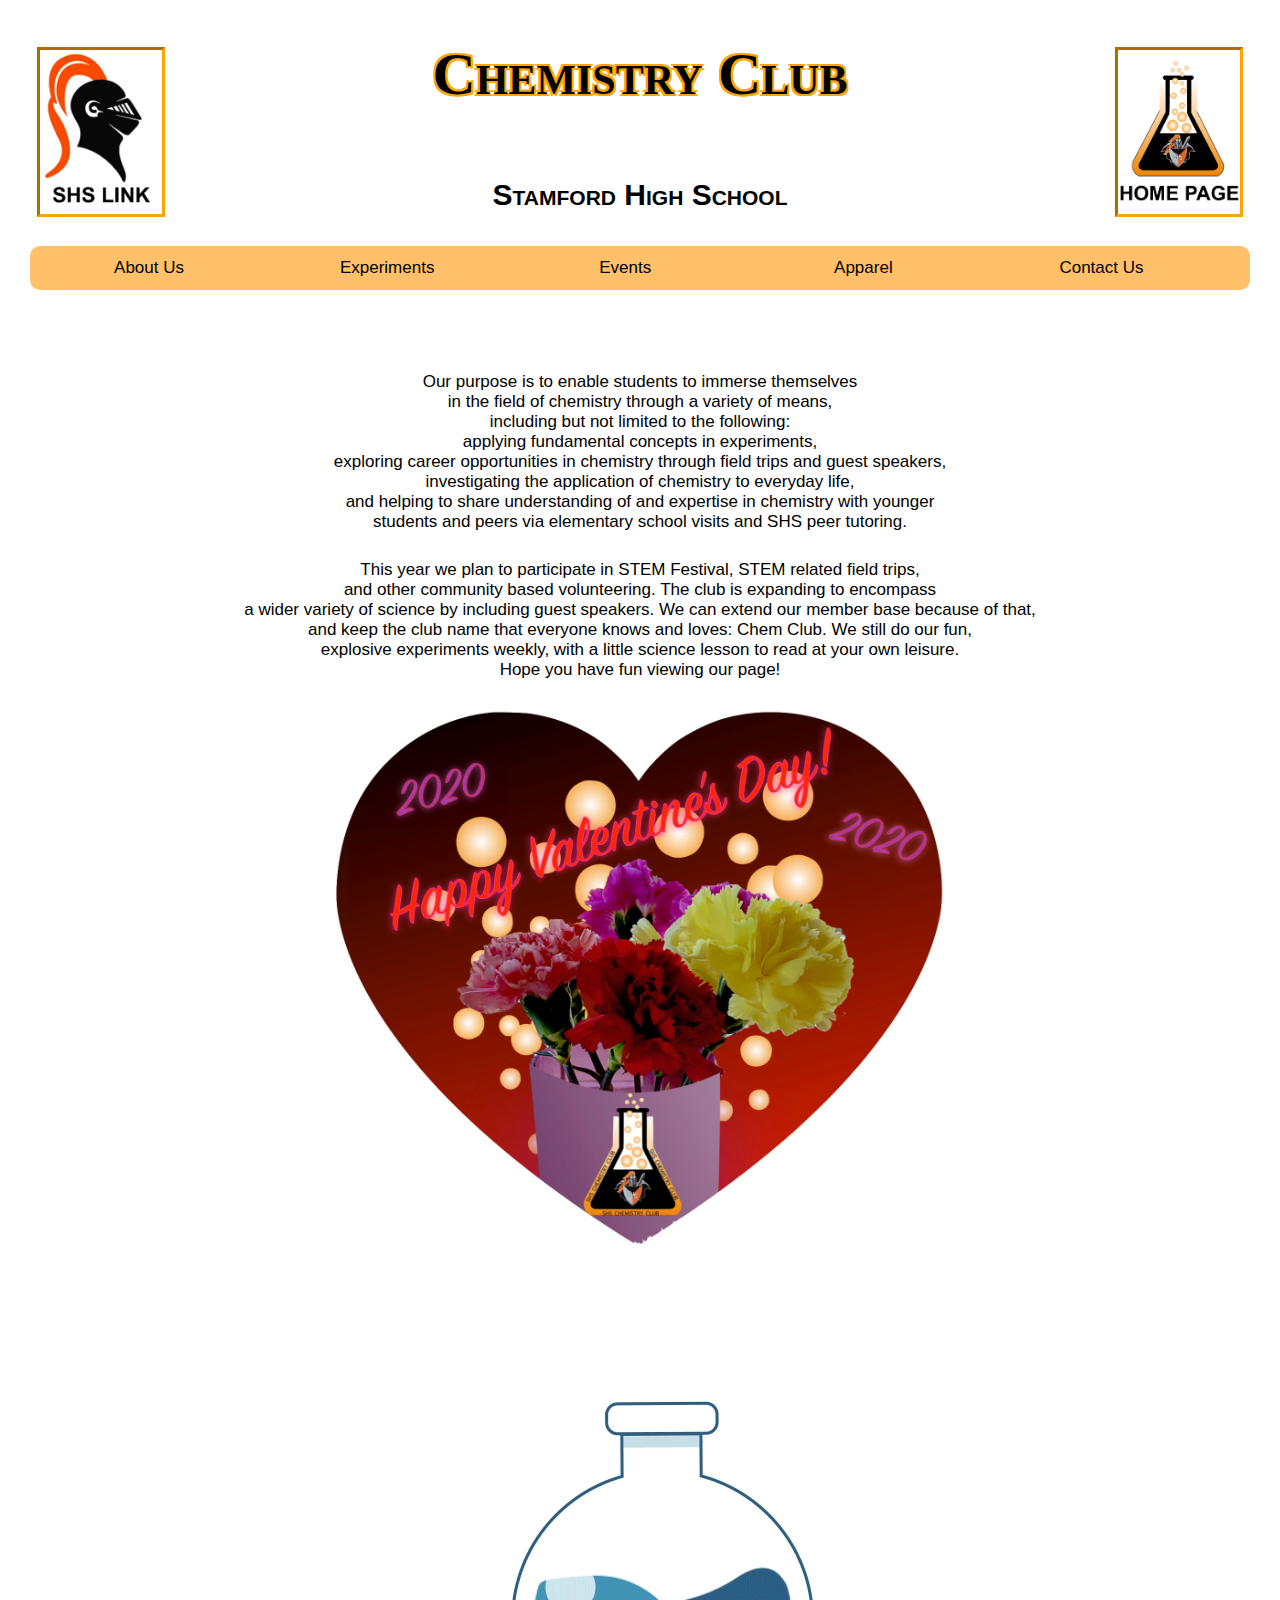
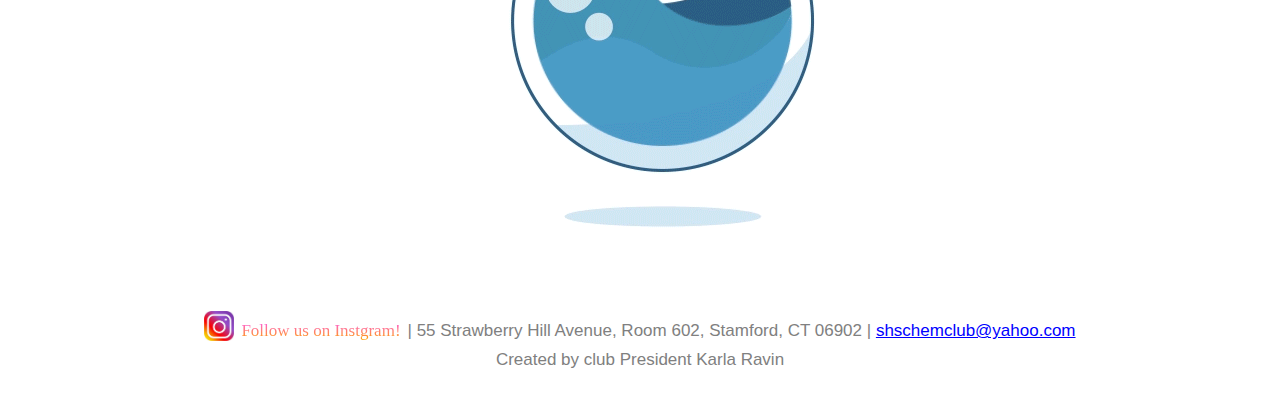
<file: index.html>
<!DOCTYPE html>
<html>

  <head>
    <link rel="stylesheet" href="chem.css">
    <meta name="viewport" content="width=device-width, initial-scale=1">
  </head>

  <body>
    <h4><a href="https://www.stamfordhigh.org" target="_blank"><img id="shslogo" src="shs_logo.jpg">
    <a href="index.html"><img id="chemlogo" src="chem_logo.jpg">
      <h1><a href="index.html">Chemistry Club</a></h1>    <br><h7><a href="https://www.stamfordhigh.org" target="_blank"> Stamford High School</h7></a></br>

    </h4>
    <p> </p>
    <div class="navbar">
        <a href="about.html">About Us</a>
        <a href="experiments.html">Experiments</a>
        <a href="events.html">Events</a>
        <a href="apparel.html">Apparel</a>
        <a href="contact.html">Contact Us</a>
    </div>
    <p></p>

<br><h5>Our purpose is to enable students to immerse themselves <br>in the field of chemistry through a variety of means, <br>including but not limited to the following: <br>applying fundamental concepts in experiments, <br>exploring career opportunities in chemistry through field trips and guest speakers, <br>investigating the application of chemistry to everyday life, <br>and helping to share understanding of and expertise in chemistry with younger <br>students and peers via elementary school visits and SHS peer tutoring.<p></p></h5>
  <h5 id="right">This year we plan to participate in STEM Festival, STEM related field trips, <br> and other community based volunteering. The club is expanding to encompass <br>a wider variety of science by including guest speakers. We can extend our member base because of that, <br>and keep the club name that everyone knows and loves: Chem Club. We still do our fun, <br>explosive experiments weekly, with a little science lesson to read at your own leisure. <br>Hope you have fun viewing our page!<p></p>
</h5>
<style>
  #vday{
    height:50%;
    width:50%;
  }
</style>
<p></p>
<img id="vday" src="vday.jpg">
<p></p>
<img src="gif.gif">

<style>
  body{
    font-family: sans-serif;
  }
</style>

<p></p><p><center><div class="footnote">
  <a href="https://www.instagram.com/shs.chem.club/" target="_blank"><img id="instalogo" src="instagram_logo.jpg">
  <a href="https://www.instagram.com/shs.chem.club/" target="_blank" id="h3">Follow us on Instgram!</a>
  <footnote class="footnote_text">
    | 55 Strawberry Hill Avenue, Room 602, Stamford, CT 06902 |
    <a href="mailto:shschemclub@yahoo.com" target="_blank" id="email"><u>shschemclub@yahoo.com</u></a><br>
    Created by club President Karla Ravin
  </footnote>
</div></center></p>
</file>
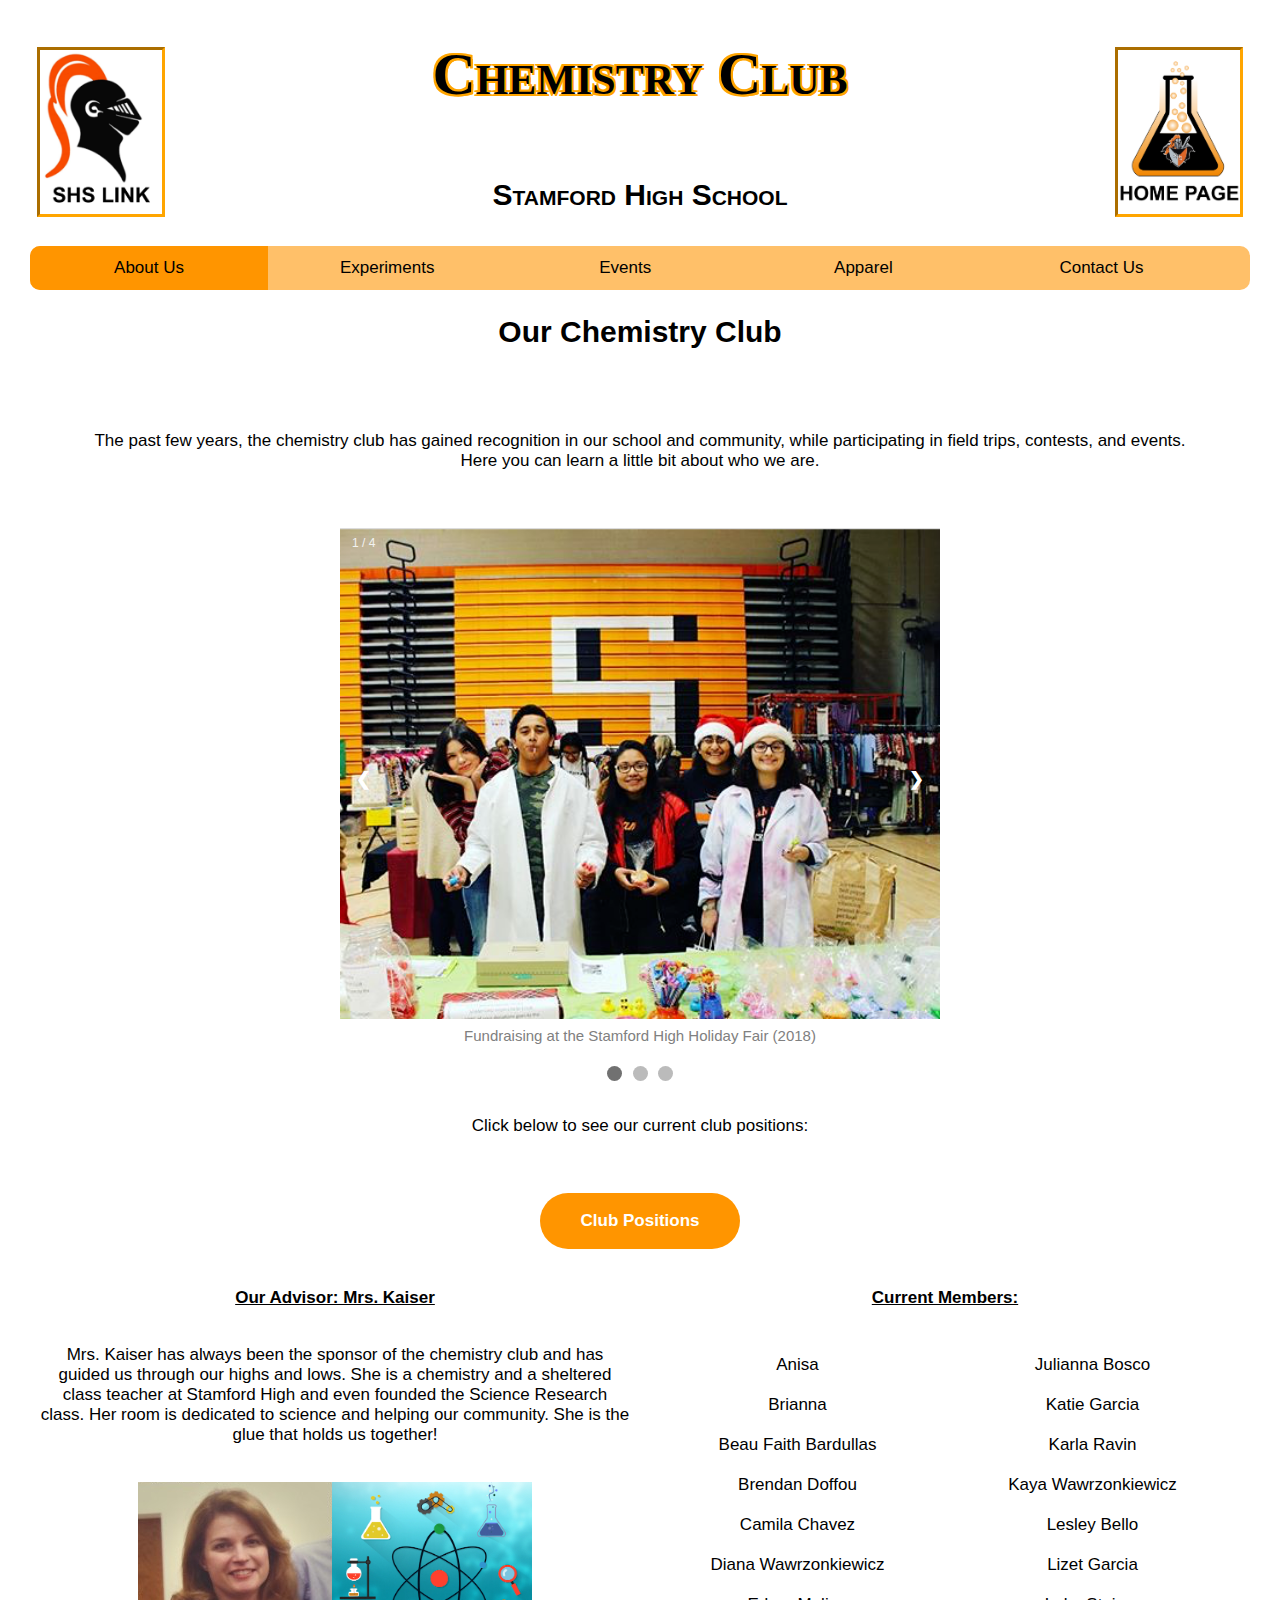
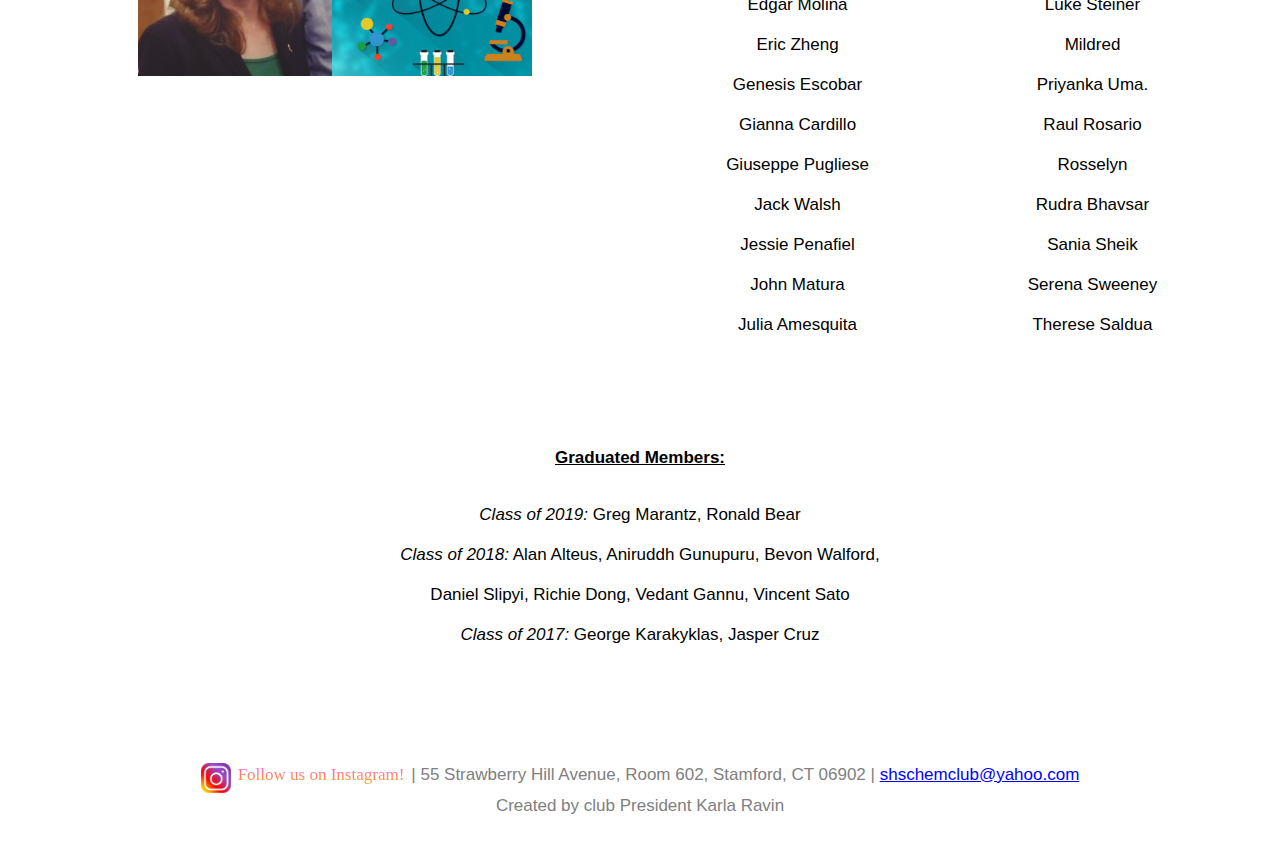
<file: about.html>
<!DOCTYPE html>
<html>

  <head>
    <link rel="stylesheet" href="chem.css">
    <meta name="viewport" content="width=device-width, initial-scale=1">
    <script src="chem.js"></script>
  </head>

  <body>
    <h4><a href="https://www.stamfordhigh.org" target="_blank"><img id="shslogo" src="shs_logo.jpg">
    <a href="index.html"><img id="chemlogo" src="chem_logo.jpg">
      <h1><a href="index.html">Chemistry Club</a></h1>    <br><h7><a href="https://www.stamfordhigh.org" target="_blank"> Stamford High School</h7></a></br>

    </h4>
    <div class="navbar">
        <a href="about.html" class="current">About Us</a>
        <a href="experiments.html">Experiments</a>
        <a href="events.html">Events</a>
        <a href="apparel.html">Apparel</a>
        <a href="contact.html">Contact Us</a>
    </div>
    <p></p>
<style>
    body{
      font-family: sans-serif;
    }
    .collapsible {
      background-color: #ff9500;
      color: white;
      cursor: pointer;
      padding: 18px;
      width: 200px;
      border-radius: 30px;
      border: none;
      text-align: center;
      outline: none;
      font-size: 17px;
      font-family: sans-serif;
    }

    .active{
      background-color: #ff9500;
    }

    .collapsible:hover {
      background-color: black;
    }

    .collapsible:after {
      content: '';
      color: white;
      font-weight: bold;
      float: right;
      margin-left: 5px;
    }

    .active:after {
      content: "";
      background-color: #ff9500;

    }

    .content {
      padding: 0 18px;
      max-height: 0;
      overflow: hidden;
      width: 200px;
      transition: max-height 0.2s ease-out;
      background-color: #ffebc4;
      text-align: center;
      display: block;
      margin:auto;
      border-radius: 30px;
      font-family: sans-serif;
    }
    /* Create two equal columns that floats next to each other */
.column {
  float: left;
  width: 50%;
  padding: 10px;
}

/* Clear floats after the columns */
.row:after {
  content: "";
  display: table;
  clear: both;
}
    </style>
    <h2> Our Chemistry Club</h2>
    <br><h5>The past few years, the chemistry club has gained recognition in our school and community, while participating in field trips, contests, and events. <br>Here you can learn a little bit about who we are.</h5></br>

    <div class="slideshow-container">

      <div class="mySlides fade">
        <div class="numbertext">1 / 4</div>
        <img src="members3.jpg" style="width:100%">
        <div class="text">Fundraising at the Stamford High Holiday Fair (2018)</div>
      </div>

      <div class="mySlides fade">
        <div class="numbertext">2 / 4</div>
        <img src="members2.jpg" style="width:100%">
        <div class="text">STEM Festival in Stamford (2018)</div>
      </div>

      <div class="mySlides fade">
        <div class="numbertext">3 / 4</div>
        <img src="members1.jpg" style="width:100%">
        <div class="text">End of the year outing (2019)</div>
      </div>

      <div class="mySlides fade">
        <div class="numbertext">4 / 4</div>
        <img src="1fair19.jpg" style="width:100%">
        <div class="text">Some of our new members for 2019-2020 at the Holiday Fair!</div>
      </div>

      <a class="prev" onclick="plusSlides(-1)">&#10094;</a>
      <a class="next" onclick="plusSlides(1)">&#10095;</a>

      </div>
      <br>

      <div style="text-align:center">
        <span class="dot" onclick="currentSlide(1)"></span>
        <span class="dot" onclick="currentSlide(2)"></span>
        <span class="dot" onclick="currentSlide(3)"></span>
      </div>
      <p></p>

  <h5>Click below to see our current club positions:</h5><br><centered><button class="collapsible"><b>Club Positions</b></button>
    <div class="content">
      <h5><p>President:<br>Karla Ravin</p>
        <p>Vice President and Social Media:<br>Jessie Penafiel</p>
        <p>Vice President:<br>Rudra Bhavsar</p>
      </h5>
    </div></centered>

<div class="row">
    <div class="column">
      <h5>
        <b><u>Our Advisor: Mrs. Kaiser</b></u><p></p><br> Mrs. Kaiser has always been the sponsor of the chemistry club and has guided us through our highs and lows. She is a chemistry and a sheltered class teacher at Stamford High and even founded the Science Research class. Her room is dedicated to science and helping our community. She is the glue that holds us together!<p></p>
      </br><img src="kaiserpic.jpg" id="pic"><img src="chempic.jpg" id="pic"> </a>
      </h5>
    </div>
    <div class="column">
      <h5>
        <u><b>Current Members:</b></u><p></p>
        <div class="row">
          <div class="column">
        <br>Anisa</br>
        <br>Brianna</br>
        <br>Beau Faith Bardullas</br>
        <br>Brendan Doffou</br>
        <br>Camila Chavez</br>
        <br>Diana Wawrzonkiewicz</br>
        <br>Edgar Molina</br>
        <br>Eric Zheng</br>
        <br>Genesis Escobar</br>
        <br>Gianna Cardillo</br>
        <br>Giuseppe Pugliese</br>
        <br>Jack Walsh</br>
        <br>Jessie Penafiel</br>
        <br>John Matura</br>
        <br>Julia Amesquita</br>
      </div>
      <div class="column">
        <br>Julianna Bosco</br>
        <br>Katie Garcia</br>
        <br>Karla Ravin</br>
        <br>Kaya Wawrzonkiewicz</br>
        <br>Lesley Bello</br>
        <br>Lizet Garcia</br>
        <br>Luke Steiner</br>
        <br>Mildred</br>
        <br>Priyanka Uma.</br>
        <br>Raul Rosario</br>
        <br>Rosselyn</br>
        <br>Rudra Bhavsar</br>
        <br>Sania Sheik</br>
        <br>Serena Sweeney</br>
        <br>Therese Saldua</br>
        <p></p>
        </h5>
    </div>
  </div>
</div>
</div>

<h5><br><u><b>Graduated Members:</b></u></br><p></p>
  <br><i>Class of 2019:</i> Greg Marantz, Ronald Bear</br>
  <br><i>Class of 2018:</i> Alan Alteus, Aniruddh Gunupuru, Bevon Walford,</br><br> Daniel Slipyi, Richie Dong, Vedant Gannu, Vincent Sato</br>
  <br><i>Class of 2017:</i> George Karakyklas, Jasper Cruz</br>
  </h5>
  <p></p>
  <p></p>
  <p></p>
  <br></br>

<script>
  var coll = document.getElementsByClassName("collapsible");
  var i;

  for (i = 0; i < coll.length; i++) {
    coll[i].addEventListener("click", function() {
      this.classList.toggle("active");
      var content = this.nextElementSibling;
      if (content.style.maxHeight){
        content.style.maxHeight = null;
      } else {
        content.style.maxHeight = content.scrollHeight + "px";
      }
    });
  }
  </script>

<!-- SLIDESHOW ~~~~~~~~~~~~~~~~~~~~~~~~~~~~~~~~~~~~~~~~ -->
<style>
* {box-sizing: border-box}
body {  font-family: sans-serif;}
.mySlides {display: none}
img {vertical-align: middle;}

/* Slideshow container */
.slideshow-container {
  max-width: 600px;
  max-height: 600px;
  position: relative;
  margin: auto;
  margin-bottom: 10px;
}

/* Next & previous buttons */
.prev, .next {
  cursor: pointer;
  position: absolute;
  top: 50%;
  width: auto;
  padding: 16px;
  margin-top: -22px;
  color: white;
  font-weight: bold;
  font-size: 18px;
  transition: 0.6s ease;
  border-radius: 0 3px 3px 0;
  user-select: none;
}

/* Position the "next button" to the right */
.next {
  right: 0;
  border-radius: 3px 0 0 3px;
}
.prev {
  left: 0;
  border-radius: 3px 0 0 3px;
}

/* On hover, add a black background color with a little bit see-through */
.prev:hover, .next:hover {
  background-color: rgba(0,0,0,0.8);
}

/* Caption text */
.text {
  color: gray;
  font-size: 15px;
  background-color: white;
  padding: 8px 12px;
  position: absolute;
  width: 100%;
  text-align: center;
}

/* Number text (1/3 etc) */
.numbertext {
  color: #f2f2f2;
  font-size: 12px;
  padding: 8px 12px;
  position: absolute;
  top: 0;
}

/* The dots/bullets/indicators */
.dot {
  cursor: pointer;
  height: 15px;
  width: 15px;
  margin: 0 2px;
  background-color: #bbb;
  border-radius: 50%;
  display: inline-block;
  transition: background-color 0.6s ease;
}

.active1, .dot:hover {
  background-color: #717171;
}

/* Fading animation */
.fade {
  -webkit-animation-name: fade;
  -webkit-animation-duration: 1.5s;
  animation-name: fade;
  animation-duration: 1.5s;
}

@-webkit-keyframes fade {
  from {opacity: .4}
  to {opacity: 1}
}

@keyframes fade {
  from {opacity: .4}
  to {opacity: 1}
}

/* On smaller screens, decrease text size */
@media only screen and (max-width: 300px) {
  .prev, .next,.text {font-size: 11px}
}
</style>
</head>

<script>
var slideIndex = 1;
showSlides(slideIndex);

function plusSlides(n) {
  showSlides(slideIndex += n);
}

function currentSlide(n) {
  showSlides(slideIndex = n);
}

function showSlides(n) {
  var i;
  var slides = document.getElementsByClassName("mySlides");
  var dots = document.getElementsByClassName("dot");
  if (n > slides.length) {slideIndex = 1}
  if (n < 1) {slideIndex = slides.length}
  for (i = 0; i < slides.length; i++) {
      slides[i].style.display = "none";
  }
  for (i = 0; i < dots.length; i++) {
      dots[i].className = dots[i].className.replace(" active1", "");
  }
  slides[slideIndex-1].style.display = "block";
  dots[slideIndex-1].className += " active1";
}
</script>


<p></p><p><center><div class="footnote">
  <a href="https://www.instagram.com/shs.chem.club/" target="_blank"><img id="instalogo" src="instagram_logo.jpg">
  <a href="https://www.instagram.com/shs.chem.club/" target="_blank" id="h3">Follow us on Instagram!</a>
  <footnote class="footnote_text">
    | 55 Strawberry Hill Avenue, Room 602, Stamford, CT 06902 |
    <a href="mailto:shschemclub@yahoo.com" target="_blank" id="email"><u>shschemclub@yahoo.com</u></a> <br>
    Created by club President Karla Ravin
  </footnote>
</div></center></p>
</file>
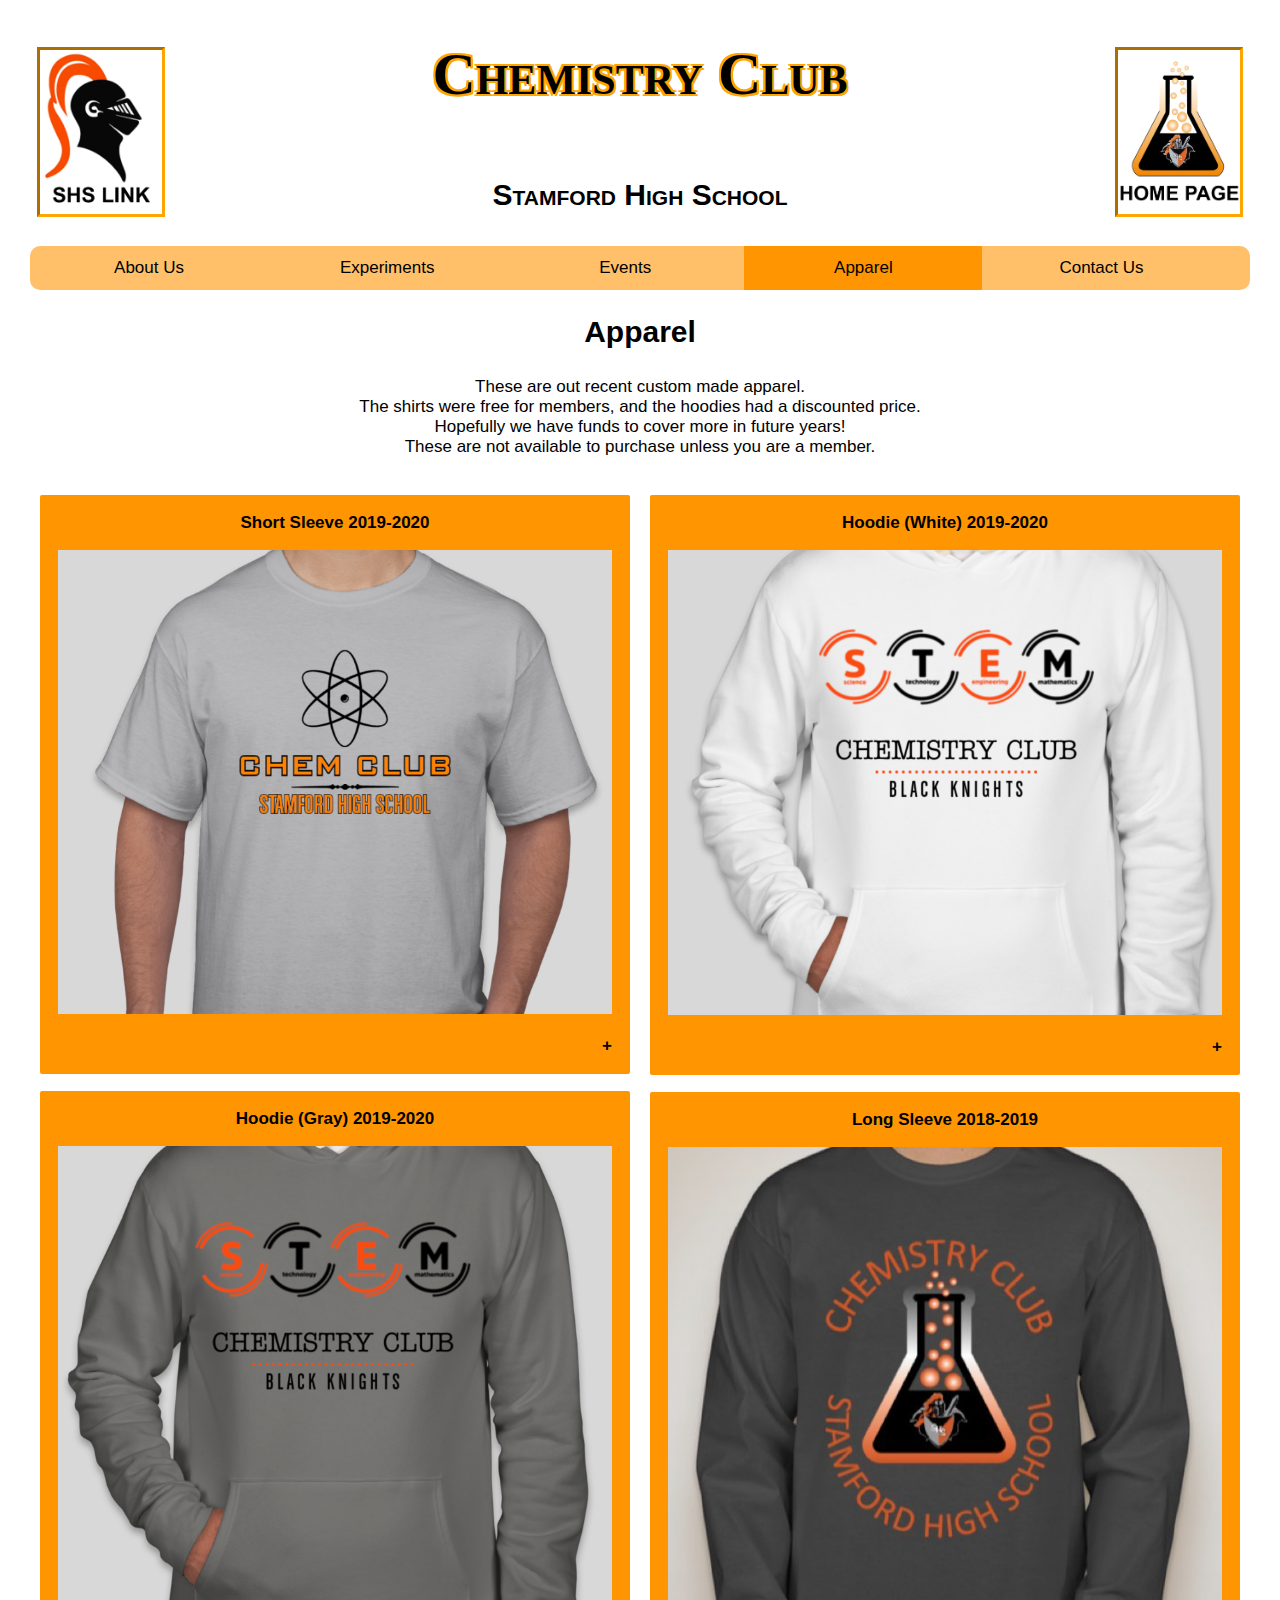
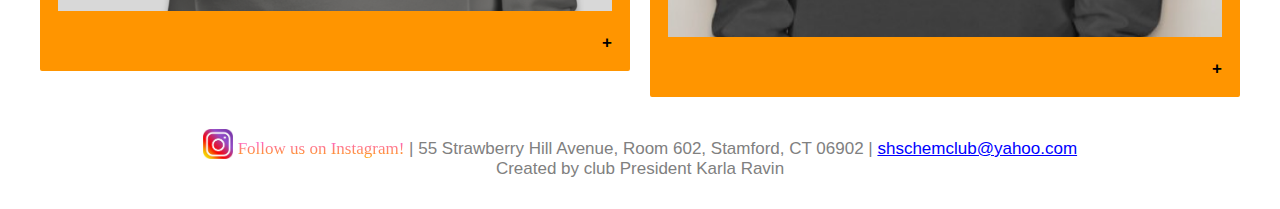
<file: apparel.html>
<!DOCTYPE html>
<html>

  <head>
    <link rel="stylesheet" href="chem.css">
    <meta name="viewport" content="width=device-width, initial-scale=1">
  </head>

  <body>
    <h4><a href="https://www.stamfordhigh.org" target="_blank"><img id="shslogo" src="shs_logo.jpg">
    <a href="index.html"><img id="chemlogo" src="chem_logo.jpg">
      <h1><a href="index.html">Chemistry Club</a></h1>    <br><h7><a href="https://www.stamfordhigh.org" target="_blank"> Stamford High School</h7></a></br>

    </h4>
    <div class="navbar">
        <a href="about.html">About Us</a>
        <a href="experiments.html">Experiments</a>
        <a href="events.html">Events</a>
        <a href="apparel.html" class="current">Apparel</a>
        <a href="contact.html">Contact Us</a>
    </div>
    <p></p>

<style>
  body{
    font-family: sans-serif;
  }
  body{
    font-family: sans-serif;
  }
  .collapsible {
    background-color: #ff9500;
    color: white;
    cursor: pointer;
    padding: 18px;
    width: 100%;
    border-radius: 2px;
    border: none;
    text-align: center;
    outline: none;
    font-size: 17px;
    font-family: sans-serif;
  }

  .active{
    background-color: #ff9500;
  }

  .collapsible:hover {
    background-color: #ffebc4;
  }

  .collapsible:after {
    content: '\002B';
    color: black;
    font-weight: bold;
    float: right;
    margin-left: 5px;
  }

  .active:after {
    content: "\002D";

  }

  .content {
    padding: 0 18px;
    max-height: 0;
    overflow: hidden;
    width: 100%;
    transition: max-height 0.2s ease-out;
    background-color: #ffebc4;
    text-align: center;
    display: block;
    margin:auto;
    border-radius: 2px;
    font-family: sans-serif;
  }
  .column {
    float: left;
    width: 50%;
    padding: 10px;
  }

  /* Clear floats after the columns */
  .row:after {
    content: "";
    display: table;
    clear: both;
  }
  img{
    max-width: 100%;
    maxHeight: 100%;
  }
  #label{
    font-family: sans-serif;
    font-size: 17px;
    color:black;
    font-style: bold;
  }
  </style>

<h2> Apparel <br></h2>
<h5> These are out recent custom made apparel. <br>The shirts were free for members, and the hoodies had a discounted price. <br>Hopefully we have funds to cover more in future years!<br>These are not available to purchase unless you are a member.</h5>
<h5>
  <div class="row">
    <div class="column">
      <button class="collapsible" id="label"><b>Short Sleeve 2019-2020</b><p><img src="shorts1.jpg"></button>
        <div class="content">
          <p><img src="shorts2.jpg"></p>
          <p><a href="https://www.customink.com/designs/tshirt2020/ndb0-00c2-kgnq/share?pc=EMAIL-40778&utm_campaign=shared%20design&utm_source=share%20link&utm_medium=shared%20design&utm_content=shared%20desktop" target="_blank">Click here to purchase.</a><br>Make sure to add your name to the back!</p>
        </div>
        <p></p>
      <button class="collapsible" id="label"><b>Hoodie (Gray) 2019-2020</b><p><img src="hoodie3.jpg"></button>
        <div class="content">
          <p><img src="hoodie4.jpg"></p>
          <p><a href="https://www.customink.com/designs/chemhoodie/ndb0-00bn-nvq7/share?pc=EMAIL-40778&utm_campaign=shared%20design&utm_source=share%20link&utm_medium=shared%20design&utm_content=shared%20desktop" target="_blank">Click here to purchase.</a><br></p>
        </div>
      </div>
      <div class="column">
      <button class="collapsible" id="label"><b>Hoodie (White) 2019-2020</b><p><img src="hoodie1.jpg"></button>
        <div class="content">
          <p><img src="hoodie2.jpg"></p>
          <p><a href="https://www.customink.com/designs/chemhoodie/ndb0-00bn-nvq7/share?pc=EMAIL-40778&utm_campaign=shared%20design&utm_source=share%20link&utm_medium=shared%20design&utm_content=shared%20desktop" target="_blank">Click here to purchase.</a><br></p>
        </div>
        <p></p>
        <button class="collapsible" id="label"><b>Long Sleeve 2018-2019</b><p><img src="longs1.jpg"></button>
          <div class="content">
            <p><img src="longs2.jpg"></p>
            <p><a href="https://www.customink.com/designs/ccshirt19/ndb0-00c2-kgv8/share?pc=EMAIL-40778&utm_campaign=shared%20design&utm_source=share%20link&utm_medium=shared%20design&utm_content=shared%20desktop" target="_blank">Click here to purchase.</a><br>Make sure to add your name to the back!</p>
        </div>
      </div>
    </div>










<script>
  var coll = document.getElementsByClassName("collapsible");
  var i;

  for (i = 0; i < coll.length; i++) {
    coll[i].addEventListener("click", function() {
      this.classList.toggle("active");
      var content = this.nextElementSibling;
      if (content.style.maxHeight){
        content.style.maxHeight = null;
      } else {
        content.style.maxHeight = 10*content.scrollHeight + "px";
      }
    });
  }
  </script>

<style>
  body{
    font-family: sans-serif;
  }
</style>
<p></p><p><center><div class="footnote">
  <a href="https://www.instagram.com/shs.chem.club/" target="_blank"><img id="instalogo" src="instagram_logo.jpg">
  <a href="https://www.instagram.com/shs.chem.club/" target="_blank" id="h3">Follow us on Instagram!</a>
  <footnote class="footnote_text">
    | 55 Strawberry Hill Avenue, Room 602, Stamford, CT 06902 |
    <a href="mailto:shschemclub@yahoo.com" target="_blank" id="email"><u>shschemclub@yahoo.com</u></a> <br>
    Created by club President Karla Ravin
  </footnote>
</div></center></p>
</file>
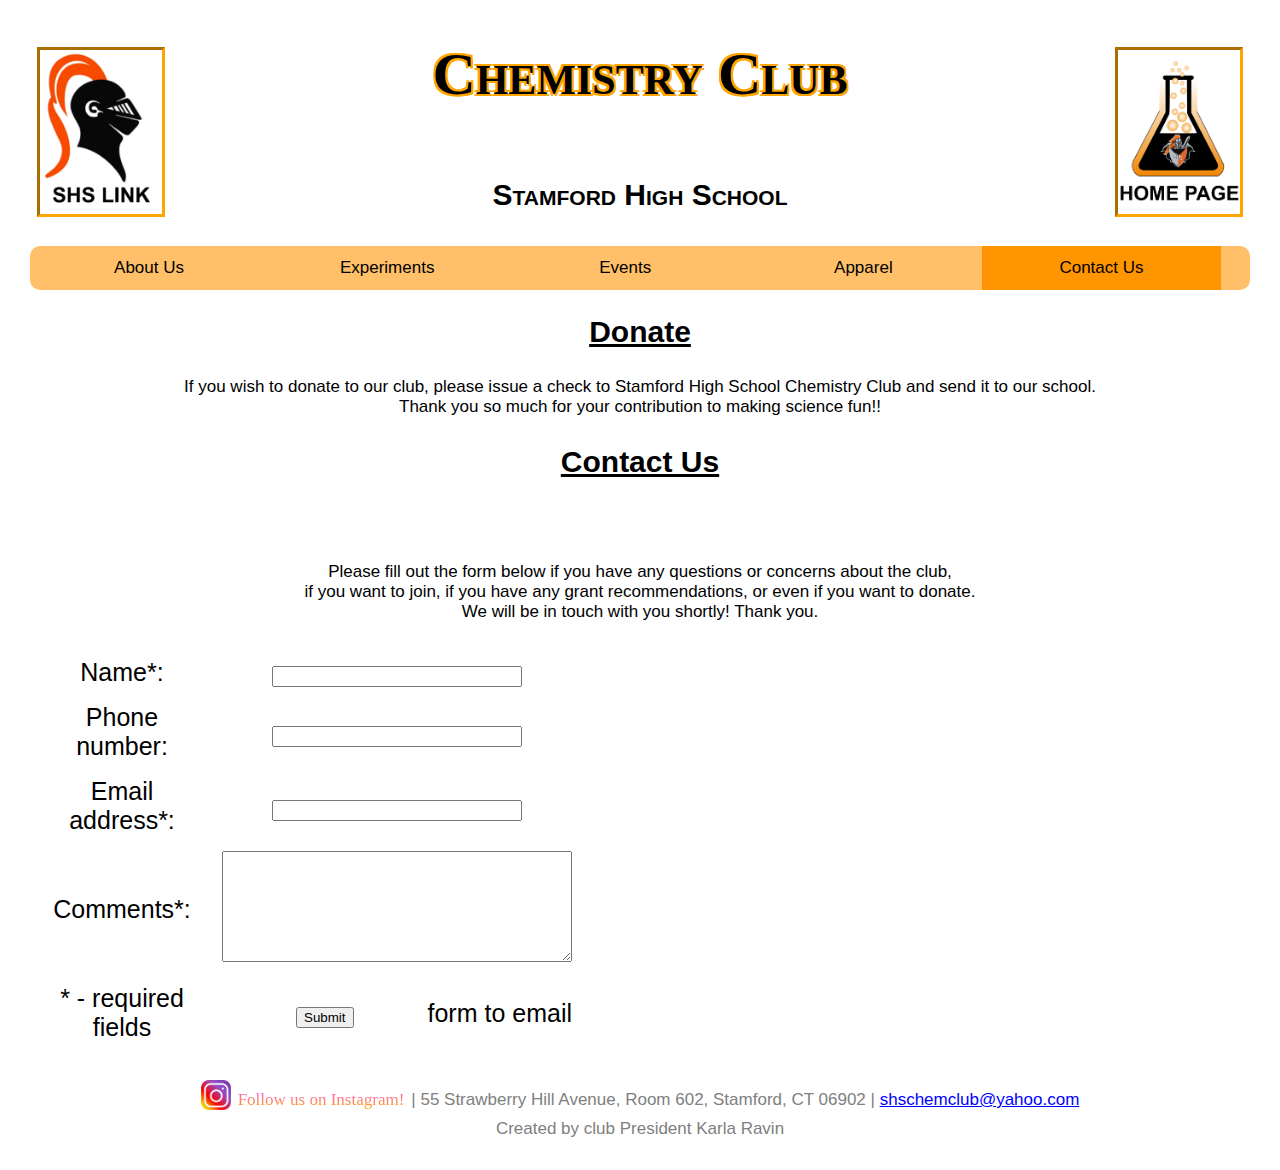
<file: contact.html>
<!DOCTYPE html>
<html>

<head>
    <link rel="stylesheet" href="chem.css">
    <meta name="viewport" content="width=device-width, inital-scale=1">
  </head>

<body>
  <h4><a href="https://www.stamfordhigh.org" target="_blank"> <img id="shslogo" src="shs_logo.jpg">
    <a href="index.html"><img id="chemlogo" src="chem_logo.jpg">
    <h1><a href="index.html">Chemistry Club</a></h1>
    <br><h7><a href="https://www.stamfordhigh.org" target="_blank">Stamford High School</h7></a></br>
  </h4>

  <p></p>
  <div class="navbar">
    <a href="about.html">About Us</a>
    <a href="experiments.html">Experiments</a>
    <a href="events.html">Events</a>
    <a href="apparel.html">Apparel</a>
    <a href="contact.html" class="current">Contact Us</a>
  </div>
  <p></p>

<h2><u>Donate</u></h2>
<h5> If you wish to donate to our club, please issue a check to Stamford High School Chemistry Club and send it to our school. </br> Thank you so much for your contribution to making science fun!!</h5>
<p></p>
<h2><u>Contact Us</u></h2><br>
<h5>Please fill out the form below if you have any questions or concerns about the club,<br>if you want to join, if you have any grant recommendations, or even if you want to donate.<br>We will be in touch with you shortly! Thank you.</h5>


  <form action="//submit.form" id="ContactUs100" method="post" onsubmit="return ValidateForm(this);">
  <script type="text/javascript">
  function ValidateForm(frm) {
  if (frm.Name.value == "") { alert('Name is required.'); frm.Name.focus(); return false; }
  if (frm.FromEmailAddress.value == "") { alert('Email address is required.'); frm.FromEmailAddress.focus(); return false; }
  if (frm.FromEmailAddress.value.indexOf("@") < 1 || frm.FromEmailAddress.value.indexOf(".") < 1) { alert('Please enter a valid email address.'); frm.FromEmailAddress.focus(); return false; }
  if (frm.Comments.value == "") { alert('Please enter comments or questions.'); frm.Comments.focus(); return false; }
  return true; }
  </script>
  <table style="width:550px;border:0;" cellpadding="8" cellspacing="0">
  <tr> <td>
  <label for="Name">Name*:</label>
  </td> <td>
  <input name="Name" type="text" maxlength="60" style="width:250px;" />
  </td> </tr> <tr> <td>
  <label for="PhoneNumber">Phone number:</label>
  </td> <td>
  <input name="PhoneNumber" type="text" maxlength="43" style="width:250px;" />
  </td> </tr> <tr> <td>
  <label for="FromEmailAddress">Email address*:</label>
  </td> <td>
  <input name="FromEmailAddress" type="text" maxlength="90" style="width:250px;" />
  </td> </tr> <tr> <td>
  <label for="Comments">Comments*:</label>
  </td> <td>
  <textarea name="Comments" rows="7" cols="40" style="width:350px;"></textarea>
  </td> </tr> <tr> <td>
  * - required fields
  </td> <td>
  <div style="float:right"><a href="https://www.100forms.com" id="lnk100" title="form to email">form to email</a></div>
  <input name="skip_Submit" type="submit" value="Submit" />
  <script src="https://www.100forms.com/js/FORMKEY:EQTEBSXUW2WA" type="text/javascript"></script>
  </td> </tr>
  </table>
  </form>

  <style>
    body{
      font-family: sans-serif;
    }
    td{
      margin-left: 500px;
    }
    form{
      outline: inherit;
    }
  </style>
  <p></p><p><center><div class="footnote">
    <a href="https://www.instagram.com/shs.chem.club/" target="_blank"><img id="instalogo" src="instagram_logo.jpg">
    <a href="https://www.instagram.com/shs.chem.club/" target="_blank" id="h3">Follow us on Instagram!</a>
    <footnote class="footnote_text">
      | 55 Strawberry Hill Avenue, Room 602, Stamford, CT 06902 |
      <a href="mailto:shschemclub@yahoo.com" target="_blank" id="email"><u>shschemclub@yahoo.com</u></a> <br>
      Created by club President Karla Ravin
    </footnote>
  </div></center></p>
</file>
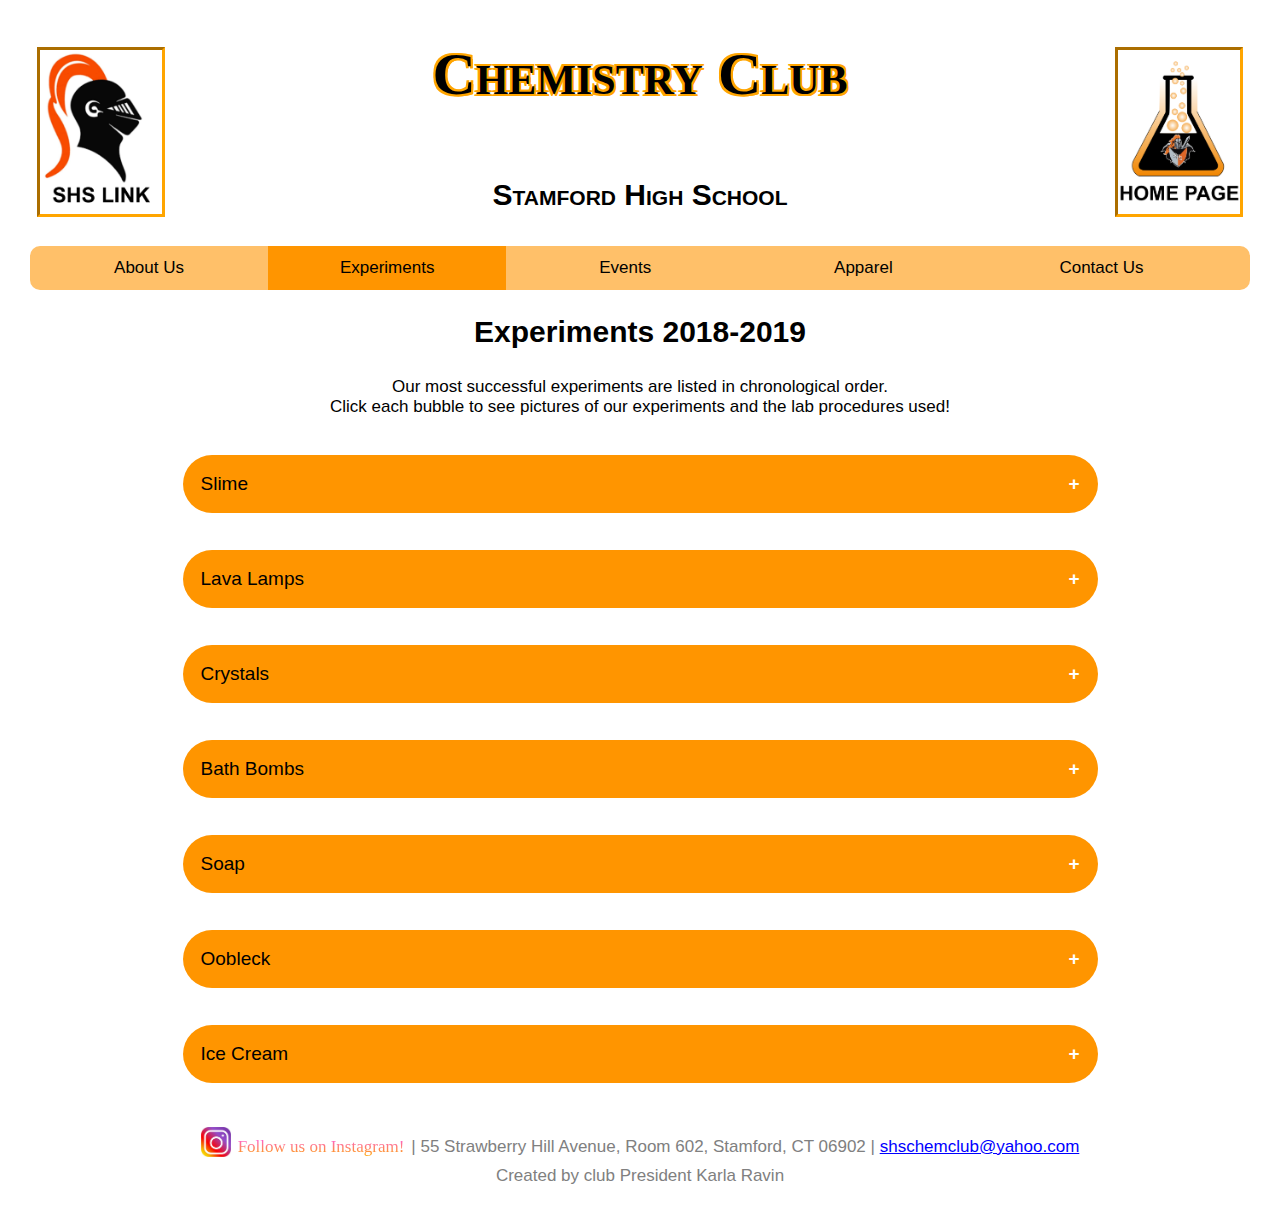
<file: experiments.html>
<!DOCTYPE html>
<html>

  <head>
    <link rel="stylesheet" href="chem.css">
    <meta name="viewport" content="width=device-width, initial-scale=1">
  </head>

  <body>
    <h4><a href="https://www.stamfordhigh.org" target="_blank"><img id="shslogo" src="shs_logo.jpg">
    <a href="index.html"><img id="chemlogo" src="chem_logo.jpg">
      <h1><a href="index.html">Chemistry Club</a></h1>    <br><h7><a href="https://www.stamfordhigh.org" target="_blank"> Stamford High School</h7></a></br>

    </h4>
    <div class="navbar">
        <a href="about.html">About Us</a>
        <a href="experiments.html" class="current">Experiments</a>
        <a href="events.html">Events</a>
        <a href="apparel.html">Apparel</a>
        <a href="contact.html">Contact Us</a>
    </div>
    <p></p>
<h2> Experiments 2018-2019 </h2>
<h5>Our most successful experiments are listed in chronological order. <br>Click each bubble to see pictures of our experiments and the lab procedures used!<!-- <br>There is also a game or animation customized for each lab.--></h5>
<style>
  body{
    font-family: sans-serif;
  }
  .collapsible {
    background-color: #ff9500;
    color: black;
    cursor: pointer;
    padding: 18px;
    width: 75%;
    border-radius: 30px;
    border: none;
    text-align: left;
    outline: none;
    font-size: 19px;
    font-family: sans-serif;

  }

  .active{
    background-color: #ff9500;
  }

  .collapsible:hover {
    background-color: black;
    color:white;
  }

  .collapsible:after {
    content: '\002B';
    color: white;
    font-weight: bold;
    float: right;
    margin-left: 5px;
  }

  .active:after {
    content: "\002D";

  }

  .content {
    padding: 0 18px;
    max-height: 0;
    overflow: hidden;
    width: 75%;
    transition: max-height 0.2s ease-out;
    background-color: #ffebc4;
    text-align: center;
    display: block;
    margin:auto;
    border-radius: 30px;
    color: black;
  }
  #button {
    background-color: #ffa36e;
    color: black;
    cursor: pointer;
    padding: 10px;
    width: 200px;
    border: none;
    text-align: center;
    outline: none;
    font-size: 17px;
    font-family: sans-serif;
  }
  button{
    font-size: 17px;
    font-family: sans-serif;
    font-weight: normal;
    background-color: #00ffc8;
    border-color: black;
    margin: 10px;
  }
  object {
    width: 80%;
    height: 800px;
    font-family: sans-serif;

  }
</style>

<style>
  * {
    box-sizing: border-box;
  }

  .header {
    text-align: center;
    padding: 32px;
  }

  .row {
    display: -ms-flexbox; /* IE10 */
    display: flex;
    -ms-flex-wrap: wrap; /* IE10 */
    flex-wrap: wrap;
    padding: 0 4px;
  }

  /* Create four equal columns that sits next to each other */
  .column {
    -ms-flex: 25%; /* IE10 */
    flex: 25%;
    max-width: 25%;
    padding: 0 4px;
  }

  .column img {
    margin-top: 8px;
    vertical-align: middle;
    width: 100%;
  }

  /* Responsive layout - makes a two column-layout instead of four columns */
  @media screen and (max-width: 800px) {
    .column {
      -ms-flex: 50%;
      flex: 50%;
      max-width: 50%;
    }
  }

  /* Responsive layout - makes the two columns stack on top of each other instead of next to each other */
  @media screen and (max-width: 600px) {
    .column {
      -ms-flex: 100%;
      flex: 100%;
      max-width: 100%;
    }
  }
  </style>

<!-- START OF THE HTML ~~~~~~~~~~~~~~~~~~~~~~~~~~~~~~~~~~~~~~~~~~~~~~~~~~~~~~~~~~~~~~~~ -->
<h5>
  <button class="collapsible">Slime</button>
    <div class="content">
    <p>
      <div class="row">
        <div class="column">
          <img src="slime1.jpg" style="width:100%">
        </div>
        <div class="column">
          <img src="slime2.jpg" style="width:100%">
          <img src="slime5.jpg" style="width:100%">
        </div>
        <div class="column">
          <img src="slime3.jpg" style="width:100%">
          <img src="slime6.jpg" style="width:100%">
        </div>
        <div class="column">
          <img src="slime4.jpg" style="width:100%">
        </div>
        </div>
        <p></p><br>
        <a>Lab Procedure</a>
          <div>
          <p>
            <object data="https://karla-ravin.github.io/shs-chem-club/Slime.pdf" type="application/pdf"></object>
          </div>
    </div>
    <p></p>

  <button class="collapsible">Lava Lamps</button>
    <div class="content">
    <p>
      <div class="row">
        <div class="column">
        </div>
        <div class="column">
          <img src="lavalamp2.jpg" style="width:100%">
        </div>
        <div class="column">
          <img src="lavalamp3.jpg" style="width:100%">
        </div>
        <div class="column">
        </div>
        </div>
        <p></p><br>
        <a>Lab Procedure</a>
        <div>
          <p>
        <object data="https://karla-ravin.github.io/shs-chem-club/Lava%20Lamp.pdf" type="application/pdf"></object>
        </div>
    </div>
    <p></p>

  <button class="collapsible">Crystals</button>
    <div class="content">
      <p>
      <div class="row">
        <div class="column">
          <img src="crystals1.jpg" style="width:100%">
        </div>
        <div class="column">
          <img src="crystals2.jpg" style="width:100%">
        </div>
        <div class="column">
          <img src="crystals3.jpg" style="width:100%">
        </div>
        <div class="column">
          <img src="crystals4.jpg" style="width:100%">
        </div>
        </div>
        <p></p><br>
        <a>Lab Procedure</a>
        <div>
          <p>
        <object data="https://karla-ravin.github.io/shs-chem-club/Crystals.pdf" type="application/pdf"></object>
        </div>
      </div>
      <p></p>

  <button class="collapsible">Bath Bombs</button>
    <div class="content">
      <p>
      <div class="row">
        <div class="column">
        </div>
        <div class="column">
          <img src="bathbomb1.jpg" style="width:100%">
        </div>
        <div class="column">
          <img src="bathbomb2.jpg" style="width:100%">
        </div>
        <div class="column">
        </div>
        </div>
        <p></p><br>
        <a>Lab Procedure</a>
        <div>
          <p>
        <object data="https://karla-ravin.github.io/shs-chem-club/Bath%20Bombs.pdf" type="application/pdf"></object>
      </div>
    </div>
    <p></p>

  <button class="collapsible">Soap</button>
    <div class="content">
      <p>
      <div class="row">
        <div class="column">
        </div>
        <div class="column">
          <img src="soap.jpg" style="width:100%">
        </div>
        <div class="column">
          <img src="soap1.jpg" style="width:100%">
        </div>
        <div class="column">
        </div>
        </div>
        <p></p><br>
        <a>Lab Procedure</a>
        <div>
          <p>
        <object data="https://karla-ravin.github.io/shs-chem-club/Holiday%20Soaps.pdf" type="application/pdf"></object>
      </div>
    </div>
    <p></p>

  <button class="collapsible">Oobleck</button>
    <div class="content">
      <p>
      <div class="row">
        <div class="column">
          <img src="oobleck1.jpg" style="width:100%">
        </div>
        <div class="column">
          <img src="oobleck2.jpg" style="width:100%">
        </div>
        <div class="column">
          <img src="oobleck3.jpg" style="width:100%">
        </div>
        <div class="column">
          <img src="oobleck4.jpg" style="width:100%">
        </div>
        </div>
        <p></p><br>
        <a>Lab Procedure</a>
        <div>
          <p>
        <object data="https://karla-ravin.github.io/shs-chem-club/Oobleck.pdf" type="application/pdf"></object>
      </div>
    </div>
    <p></p>

  <button class="collapsible">Ice Cream</button>
    <div class="content">
        <p>
        <div class="row">
          <div class="column">
            <img src="ice1.jpg" style="width:100%">
          </div>
          <div class="column">
            <img src="ice2.jpg" style="width:100%">
            <img src="ice5.jpg" style="width:100%">
          </div>
          <div class="column">
            <img src="ice3.jpg" style="width:100%">
            <img src="ice6.jpg" style="width:100%">
          </div>
          <div class="column">
            <img src="ice4.jpg" style="width:100%">
          </div>
          </div>
          <p></p><br>
          <a>Lab Procedure</a>
          <div>
            <p>
          <object data="https://karla-ravin.github.io/shs-chem-club/Ice%20Cream.pdf" type="application/pdf"></object>
        </div>
      </div>
      <p></p></h5>


<script>
  var coll = document.getElementsByClassName("collapsible");
  var i;

  for (i = 0; i < coll.length; i++) {
    coll[i].addEventListener("click", function() {
      this.classList.toggle("active");
      var content = this.nextElementSibling;
      if (content.style.maxHeight){
        content.style.maxHeight = null;
      } else {
        content.style.maxHeight = 10*content.scrollHeight + "px";
      }
    });
  }
  </script>

  <p></p><p><center><div class="footnote">
    <a href="https://www.instagram.com/shs.chem.club/" target="_blank"><img id="instalogo" src="instagram_logo.jpg">
    <a href="https://www.instagram.com/shs.chem.club/" target="_blank" id="h3">Follow us on Instagram!</a>
    <footnote class="footnote_text">
      | 55 Strawberry Hill Avenue, Room 602, Stamford, CT 06902 |
      <a href="mailto:shschemclub@yahoo.com" target="_blank" id="email"><u>shschemclub@yahoo.com</u></a> <br>
      Created by club President Karla Ravin
    </footnote>
  </div></center></p>
</file>
<file: chem.css>
body {
  font-family: sans-serif;
  background-color: #ffffff;
  text-align: center;
  font-size: 25px;
  margin: 30px;
  font-weight: lighter;
}
h1 {
  font-size: 60px;
  font-weight: bold;
  font-style: normal;
  font-variant: small-caps;
  font-stretch: semi-expanded;
  font-family: "Times New Roman", Times, serif;
  color: orange;
  top: 20%
  -webkit-text-stroke: 1px black;
   color: black;
   text-shadow:
       2px 2px 0 orange,
     -2px -2px 0 orange,
      2px -2px 0 orange,
      -2px 2px 0 orange,
       2px 2px 0 orange;
    text-decoration: none;
}
h2{
  font-size: 30px;
}
#pic{
  margin:auto;
  max-width: 200px;
  max-height: 200px;
}
#email{
  font-size: 17px;
  color: blue;
}
#h3{
  font-size: 17px;
  font-family: cursive;
  background: -webkit-linear-gradient(#ff57f1, #ffa200);
  -webkit-background-clip: text;
  -webkit-text-fill-color: transparent;
  top: 1%;
}
#shslogo{
  position: relative;
  height: 10%;
  width: 10%;
  outline-style: inset;
  outline-color: orange;
  outline-width: medium;
  float: left;
  text-align: center;
  margin: 10px;
}
#chemlogo{
  position: relative;
  height: 10%;
  width: 10%;
  outline-style: inset;
  outline-color: orange;
  outline-width: medium;
  float: right;
  text-align: center;
  margin:10px;
}

a {
  all: unset;
  text-align: center;
}
/* FOOTNOTE ~~~~~~~~~~~~~~~~~~~~~~~~~~~~~~~~~~~~~~~~~~~~~~~~~~~~~~~~~*/
.footnote{
  background-color: white;
  height: 20%;
  width: 100%;
  bottom: 1%;
  position: relative;
  border-radius: 5px;
  margin:auto;
}
.footnote_text{
  position: relative;
  bottom: 10%;
  color: gray;
  margin:auto;
}
footnote{
  color: gray;
  font-size: 17px;
}
#instalogo{
  position: relative;
  height: 30px;
  width: 30px;
  top: 5px;
}
* {box-sizing: border-box}
body {font-family: serif;}
h7{
  font-size: 30px;
  font-variant: small-caps;
  color:black;
  font-family: sans-serif;
}
/* NAVIGATION BAR ~~~~~~~~~~~~~~~~~~~~~~~~~~~~~~~~~~~~~~~~~~~~~~~~~*/
.navbar {
  width: 100%;
  background-color: #ffc069;
  overflow: auto;
  border-radius: 10px;
}

.navbar a {
  float: left;
  padding: 12px;
  color: black;
  text-decoration: none;
  font-size: 17px;
  width: 17.55%;
  text-align: center;
}

.navbar a:hover {
  color:black;
  background-color:#ffaa00;
}

.navbar a.current {
  background-color: #ff9500;
  color: #000000;
}

@media screen and (max-width: 500px) {
  .navbar a {
    float: none;
    display: block;
    width: 100%;
    text-align: left;
  }
}
#year{
  font-size: 45px;
  font-weight: bold;
  font-style: normal;
  font-variant: small-caps;
  font-stretch: semi-expanded;
  font-family: "Times New Roman", Times, serif;
  color: orange;
  top: 20%
  -webkit-text-stroke: 1px black;
   color: black;
   text-shadow:
       2px 2px 0 orange,
     -2px -2px 0 orange,
      2px -2px 0 orange,
      -2px 2px 0 orange,
       2px 2px 0 orange;
    text-decoration: none;}
h5{
  font-size: 17px;
  text-align: center;
  font-weight: normal;
}
table {
  font-family: arial, sans-serif;
  border-collapse: collapse;
  width: 100%;
}
br{
  display: block; /* makes it have a width */
  content: ""; /* clears default height */
  margin-top: 1px;
}
iframe{
  max-width: 300px;
  max-height: 200px;
}
</file>
